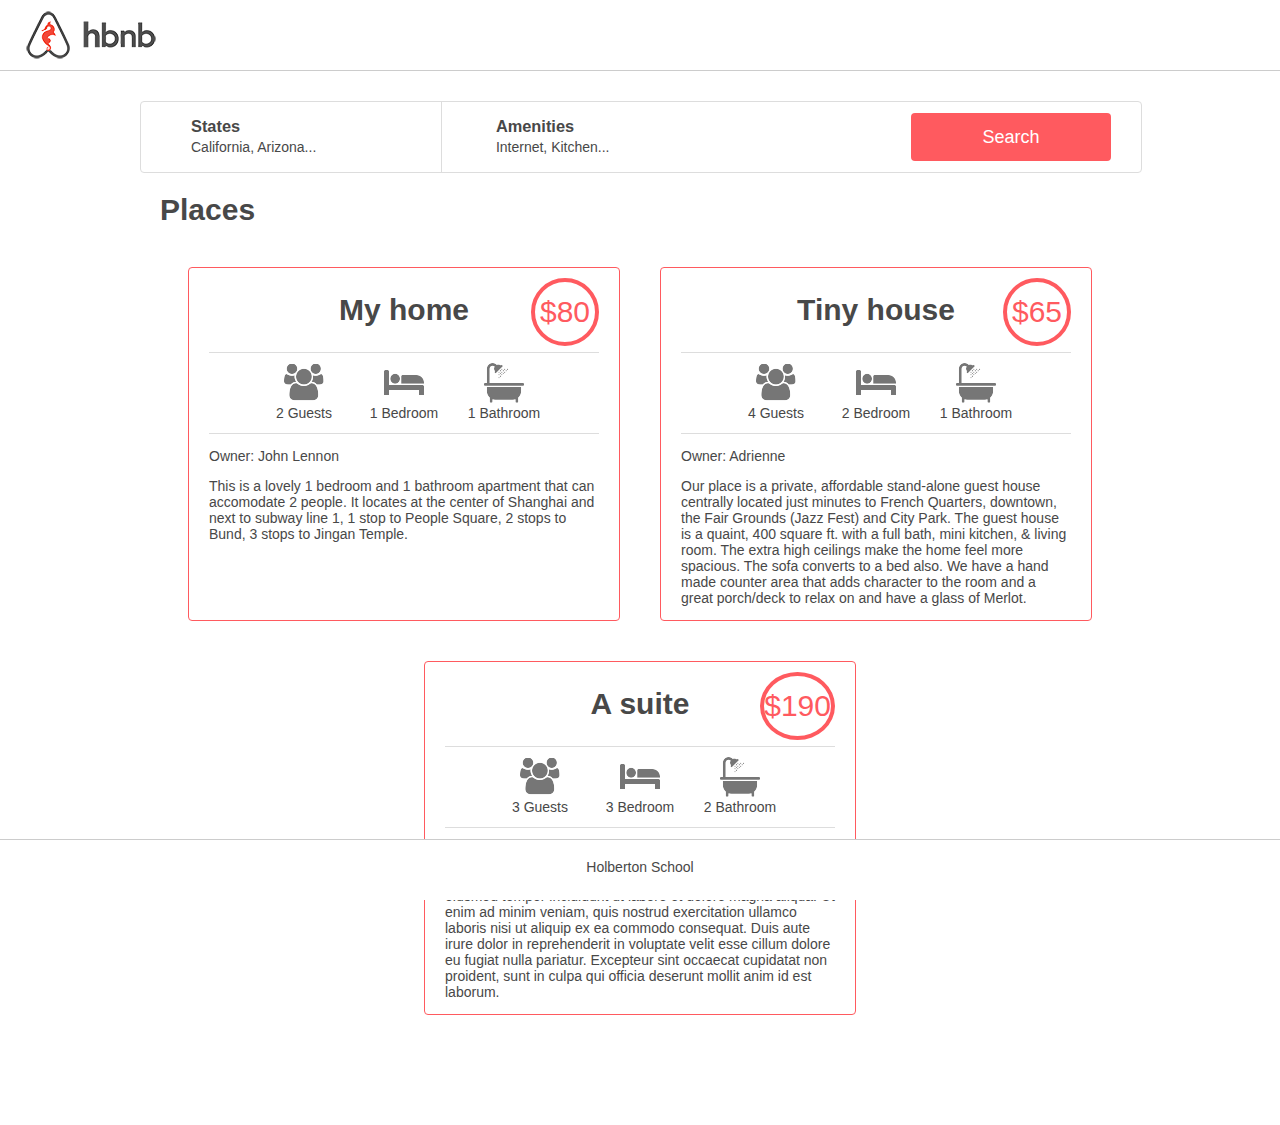
<file: index.html>
<!DOCTYPE html>
<html lang="en">

<head>
  <meta charset="utf-8">
  <title>AirBnB clone</title>
  <link rel="stylesheet" href="styles/4-common.css">
  <link rel="stylesheet" href="styles/6-filters.css">
  <link rel="stylesheet" href="styles/3-header.css">
  <link rel="stylesheet" href="styles/3-footer.css">
  <link rel="stylesheet" href="styles/8-places.css">
  <link rel="icon" type="image/png" href="images/icon.png">
</head>

<body>
  <header>
  </header>
  <div class="container">
    <section class="filters">
      <div class="locations">
        <h3>States</h3>
        <h4>California, Arizona...</h4>
        <div class="popover">
          <ul>
            <li>
              <h2>Arizona:</h2>
              <ul>
                <li>Page</li>
                <li>Page2</li>
              </ul>
            </li>
            <li>
              <h2>California:</h2>
              <ul>
                <li>San Francisco</li>
                <li>Los Altos</li>
              </ul>
            </li>
          </ul>
        </div>
      </div>
      <div class="amenities">
        <h3>Amenities</h3>
        <h4>Internet, Kitchen...</h4>
        <div class="popover">
          <ul>
            <li>Internet</li>
            <li>TV</li>
            <li>Kitchen</li>
            <li>Iron</li>
          </ul>
        </div>
      </div>
      <button>Search</button>
    </section>
    <section class="places">
      <h1>Places</h1>
      <div class="box">
        <article>
          <h2>My home</h2>
          <div class="price_by_night">$80</div>
          <div class="information">
            <div class="max_guest">
              <p>2 Guests</p>
            </div>
            <div class="number_rooms">
              <p>1 Bedroom</p>
            </div>
            <div class="number_bathrooms">
              <p>1 Bathroom</p>
            </div>
          </div>
          <div class="User">
            <p>Owner: John Lennon</p>
          </div>
          <div class="description">
            <p>This is a lovely 1 bedroom and 1 bathroom apartment that can accomodate 2 people.
              It locates at the center of Shanghai and next to subway line 1, 1 stop to People Square,
              2 stops to Bund, 3 stops to Jingan Temple.</p>
          </div>
        </article>
        <article>
          <h2>Tiny house</h2>
          <div class="price_by_night">$65</div>
          <div class="information">
            <div class="max_guest">
              <p>4 Guests</p>
            </div>
            <div class="number_rooms">
              <p>2 Bedroom</p>
            </div>
            <div class="number_bathrooms">
              <p>1 Bathroom</p>
            </div>
          </div>
          <div class="User">
            <p>Owner: Adrienne</p>
          </div>
          <div class="description">
            <p>Our place is a private, affordable stand-alone guest house centrally located
              just minutes to French Quarters, downtown, the Fair Grounds (Jazz Fest) and City Park.
              The guest house is a quaint, 400 square ft. with a full bath, mini
              kitchen, & living room. The extra high ceilings make the home feel more spacious.
              The sofa converts to a bed also. We have a hand made counter area that adds
              character to the room and a great porch/deck to relax on and have a glass of
              Merlot.</p>
	  </div>
        </article>
        <article>
          <h2>A suite</h2>
          <div class="price_by_night">$190</div>
          <div class="information">
            <div class="max_guest">
              <p>3 Guests</p>
            </div>
            <div class="number_rooms">
              <p>3 Bedroom</p>
            </div>
            <div class="number_bathrooms">
              <p>2 Bathroom</p>
            </div>
          </div>
          <div class="User">
            <p>Owner: Michael Jackson</p>
          </div>
          <div class="description">
            <p>Lorem ipsum dolor sit amet, consectetur adipisicing elit, sed do eiusmod tempor
              incididunt ut labore et dolore magna aliqua. Ut enim ad minim veniam,
              quis nostrud exercitation ullamco laboris nisi ut aliquip ex ea commodo consequat.
              Duis aute irure dolor in reprehenderit in voluptate velit esse cillum dolore eu fugiat nulla pariatur.
              Excepteur sint occaecat cupidatat non proident, sunt in culpa qui officia deserunt
              mollit anim id est laborum.</p>
          </div>
        </article>
      </div>
    </section>
  </div>
  <footer>
    <p>Holberton School</p>
  </footer>
</body>

</html>
</file>
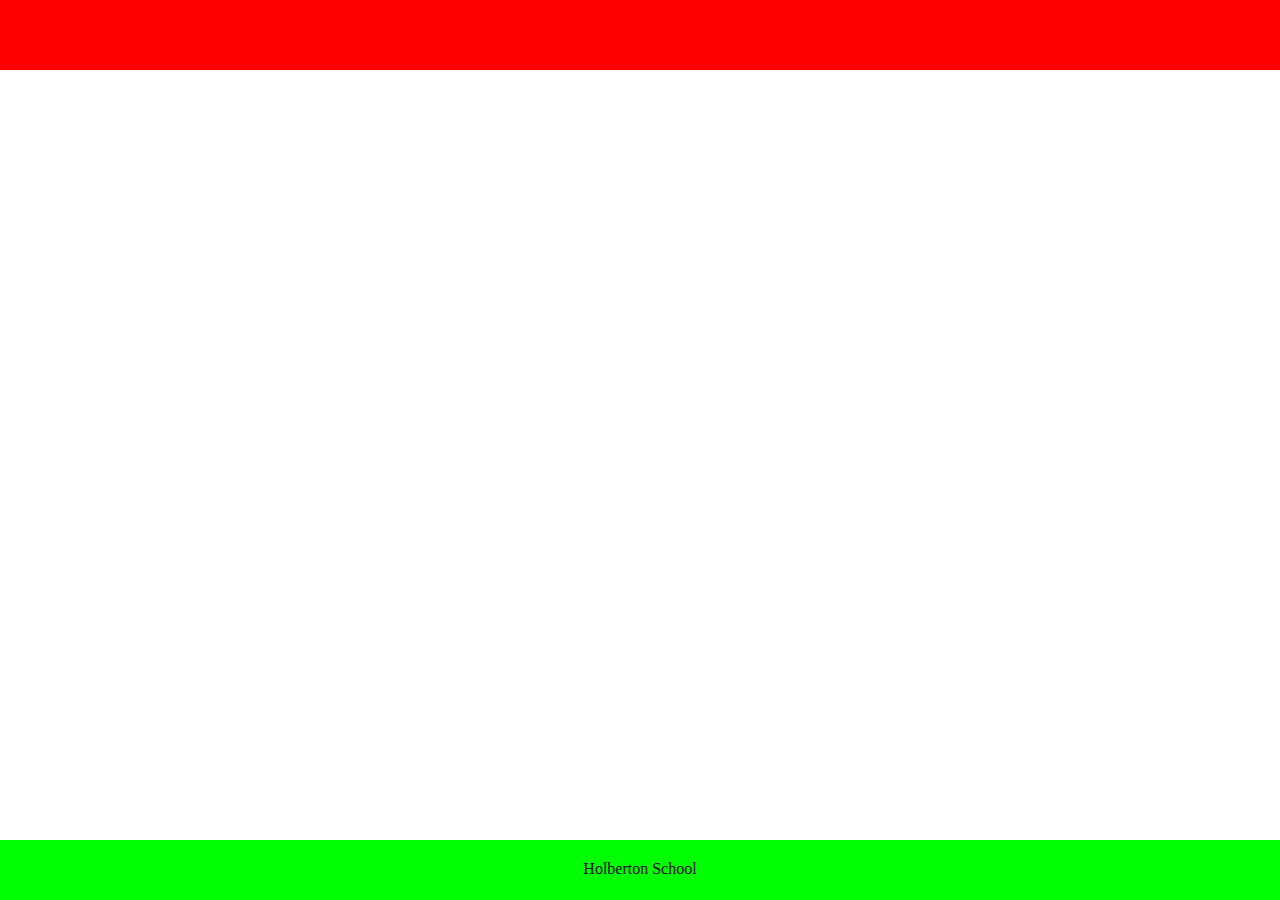
<file: 0-index.html>
<!DOCTYPE html>
<html lang="en">
  <head>
    <meta charset="utf-8">
    <title>AirBnB clone</title>
  </head>
  <body style="margin: 0px; padding: 0px;">
    <header style="background-color: #FF0000; height: 70px; width: 100%;">
    </header>
    <footer style="position: fixed; bottom: 0px; background-color: #00FF00; height: 60px; width: 100%;">
      <p style="text-align: center; padding-top: 4px;">Holberton School</p>
    </footer>
  </body>
</html>
</file>
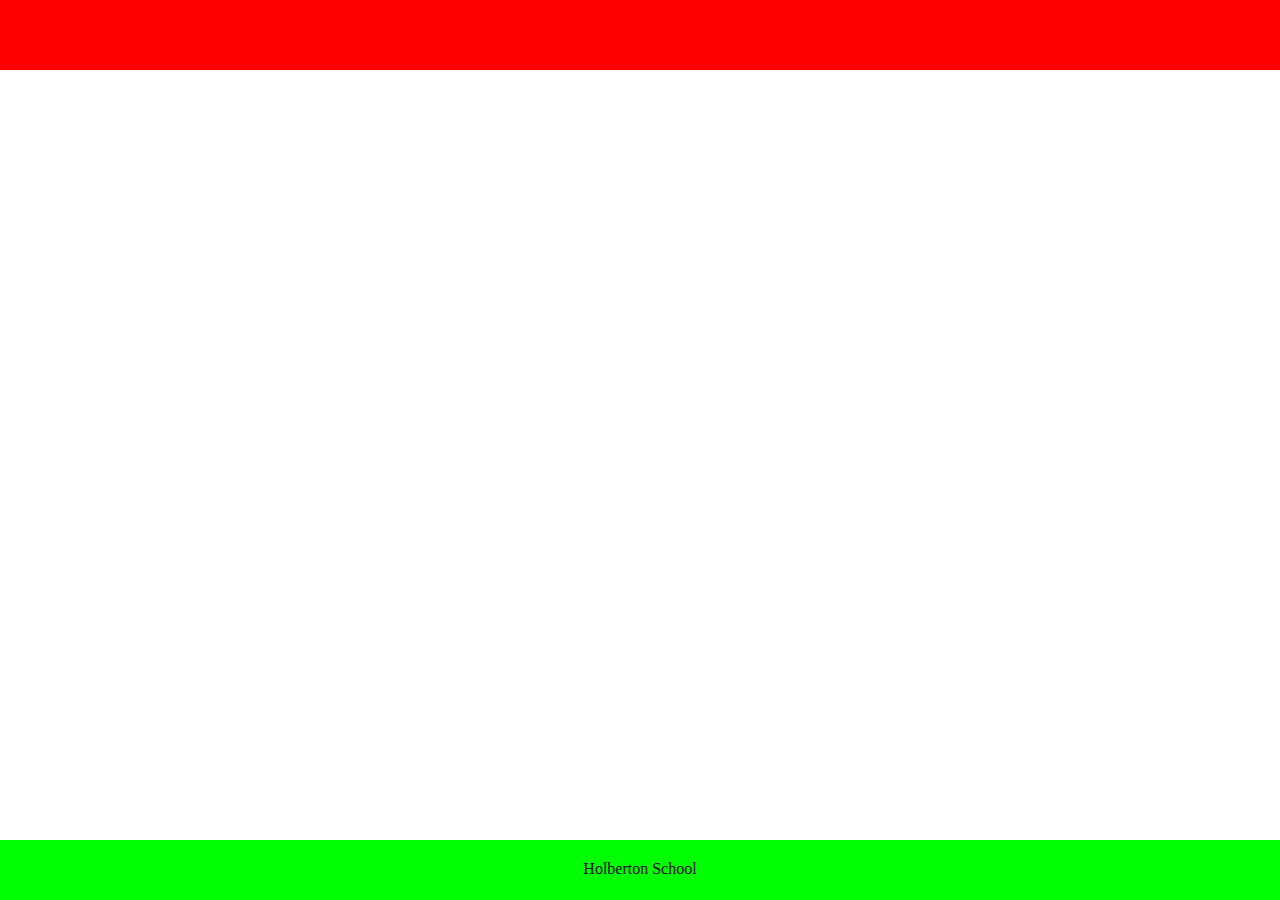
<file: 1-index.html>
<!DOCTYPE html>
<html lang="en">
  <head>
    <meta charset="utf-8">
    <title>AirBnB clone</title>
    <style>
      body {
        margin: 0px;
        padding: 0px;
      }
      header {
        background-color: #FF0000;
        height: 70px;
        width: 100%;
      }
      footer {
        position: fixed;
        bottom: 0px;
        background-color: #00FF00;
        height: 60px;
        width: 100%;
        text-align: center;
      }
      footer p {
        padding-top: 4px;
      }
    </style>
  </head>
  <body>
    <header>
    </header>
    <footer>
      <p>Holberton School</p>
    </footer>
  </body>
</html>
</file>
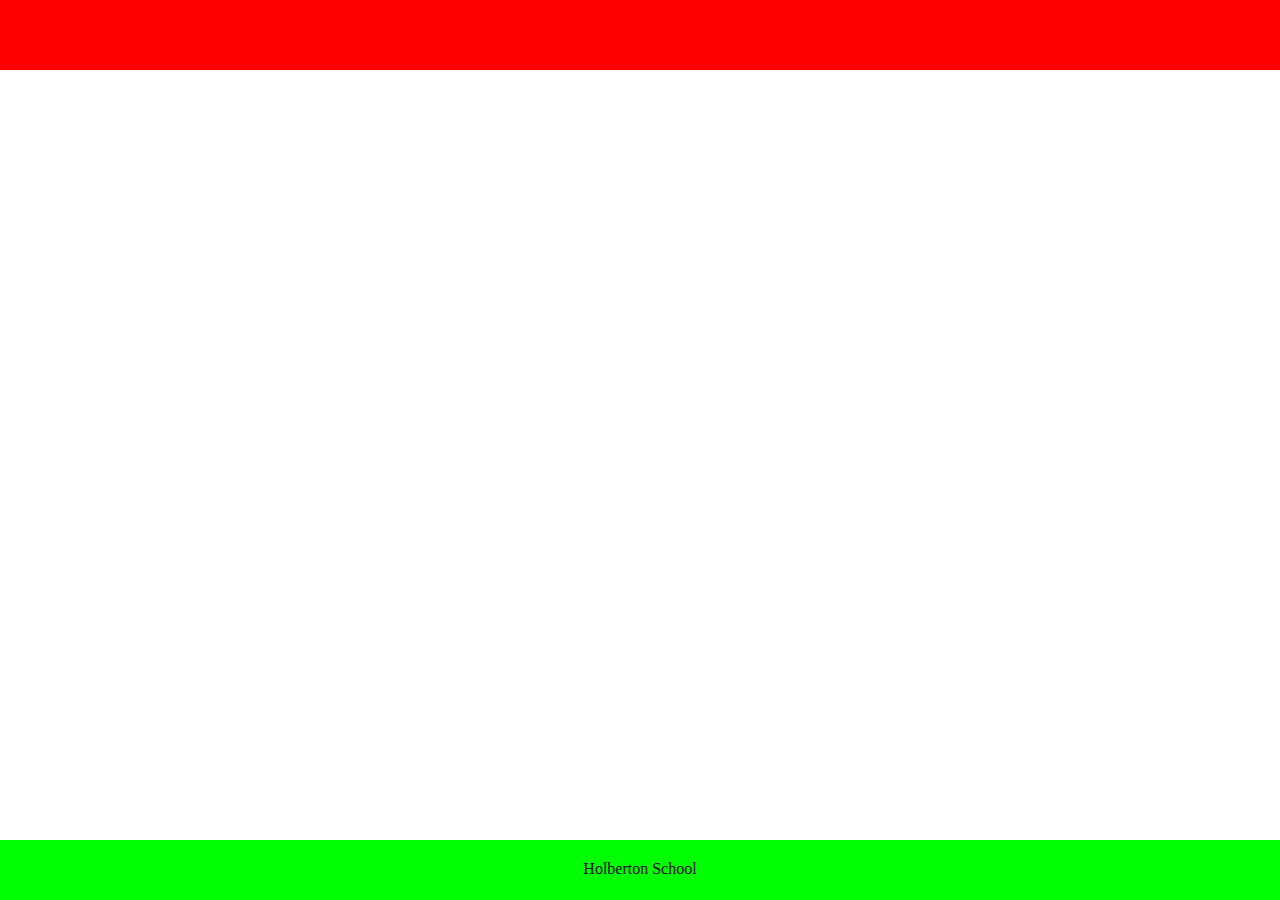
<file: 2-index.html>
<!DOCTYPE html>
<html lang="en">
  <head>
    <meta charset="utf-8">
    <title>AirBnB clone</title>
    <link rel="stylesheet" href="styles/2-common.css">
    <link rel="stylesheet" href="styles/2-header.css">
    <link rel="stylesheet" href="styles/2-footer.css">
  </head>
  <body>
    <header>
    </header>
    <footer>
      <p>Holberton School</p>
    </footer>
  </body>
</html>
</file>
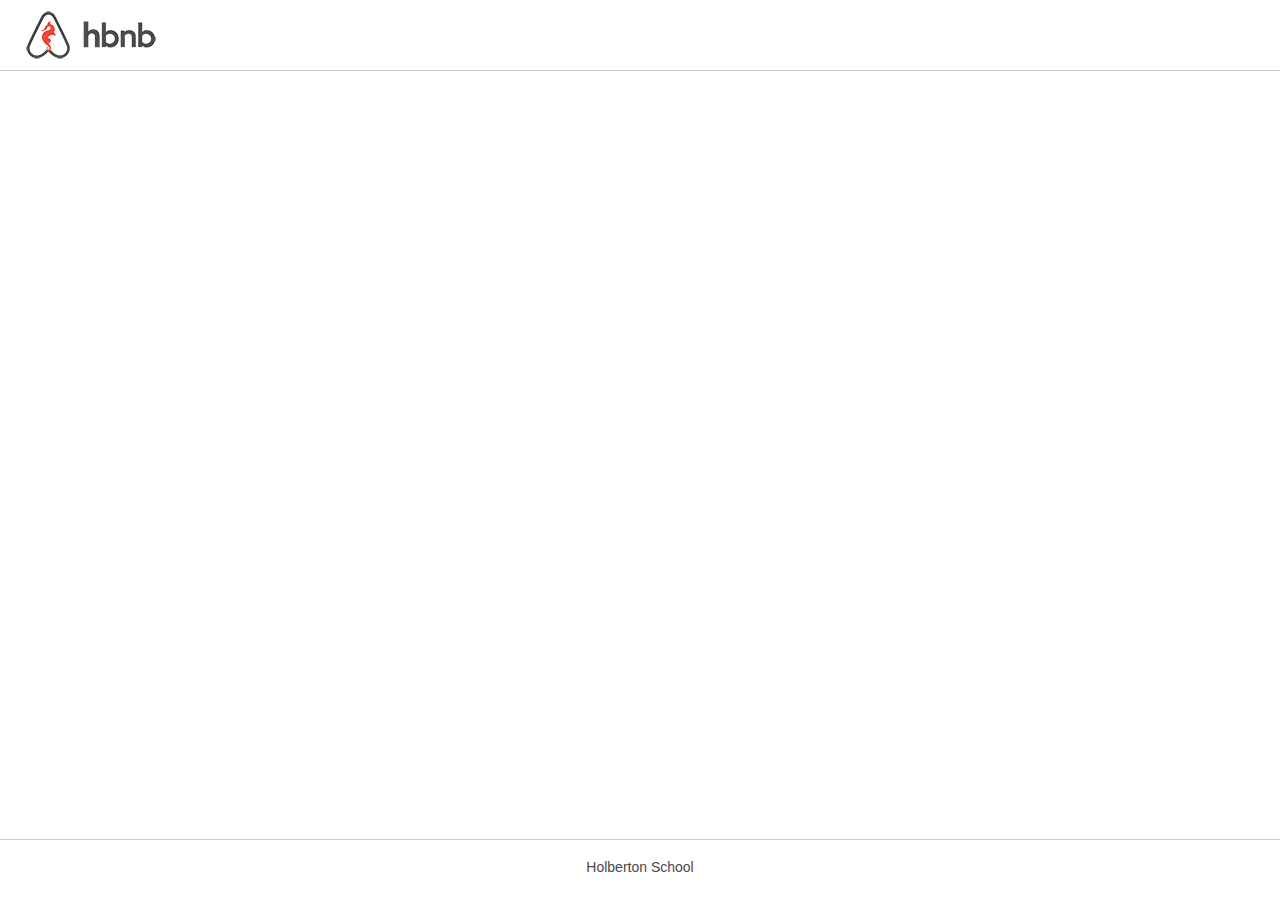
<file: 3-index.html>
<!DOCTYPE html>
<html lang="en">
  <head>
    <meta charset="utf-8">
    <title>AirBnB clone</title>
    <link rel="stylesheet" href="styles/3-common.css">
    <link rel="stylesheet" href="styles/3-header.css">
    <link rel="stylesheet" href="styles/3-footer.css">
    <link rel="icon" type="image/png" href="images/icon.png">
  </head>
  <body>
    <header>
    </header>
    <footer>
      <p>Holberton School</p>
    </footer>
  </body>
</html>
</file>
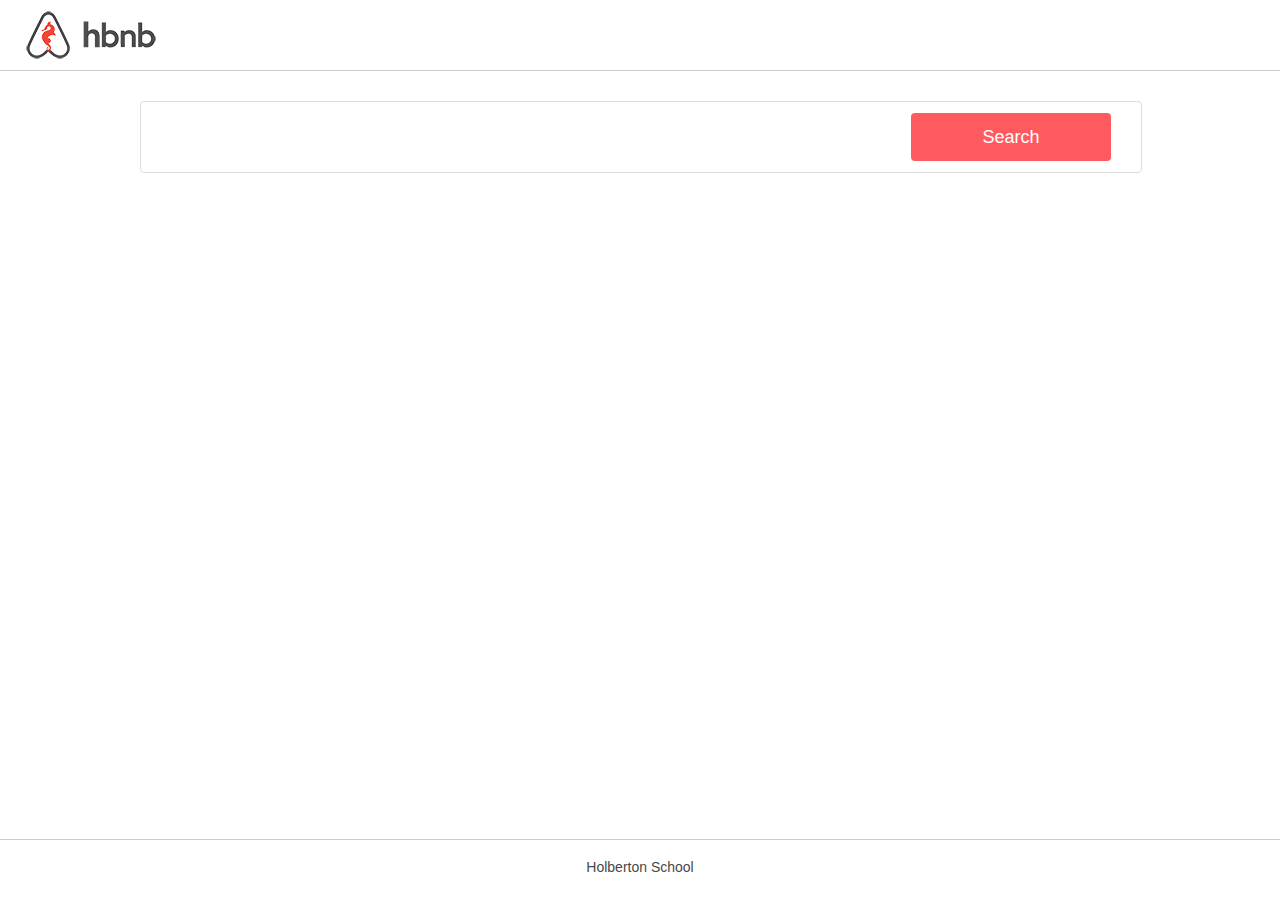
<file: 4-index.html>
<!DOCTYPE html>
<html lang="en">
  <head>
    <meta charset="utf-8">
    <title>AirBnB clone</title>
    <link rel="stylesheet" href="styles/4-common.css">
    <link rel="stylesheet" href="styles/4-filters.css">
    <link rel="stylesheet" href="styles/3-header.css">
    <link rel="stylesheet" href="styles/3-footer.css">
    <link rel="icon" type="image/png" href="images/icon.png">
  </head>
  <body>
    <header>
    </header>
    <div class="container">
      <section class="filters">
        <button>Search</button>
      </section>
    </div>
    <footer>
      <p>Holberton School</p>
    </footer>
  </body>
</html>
</file>
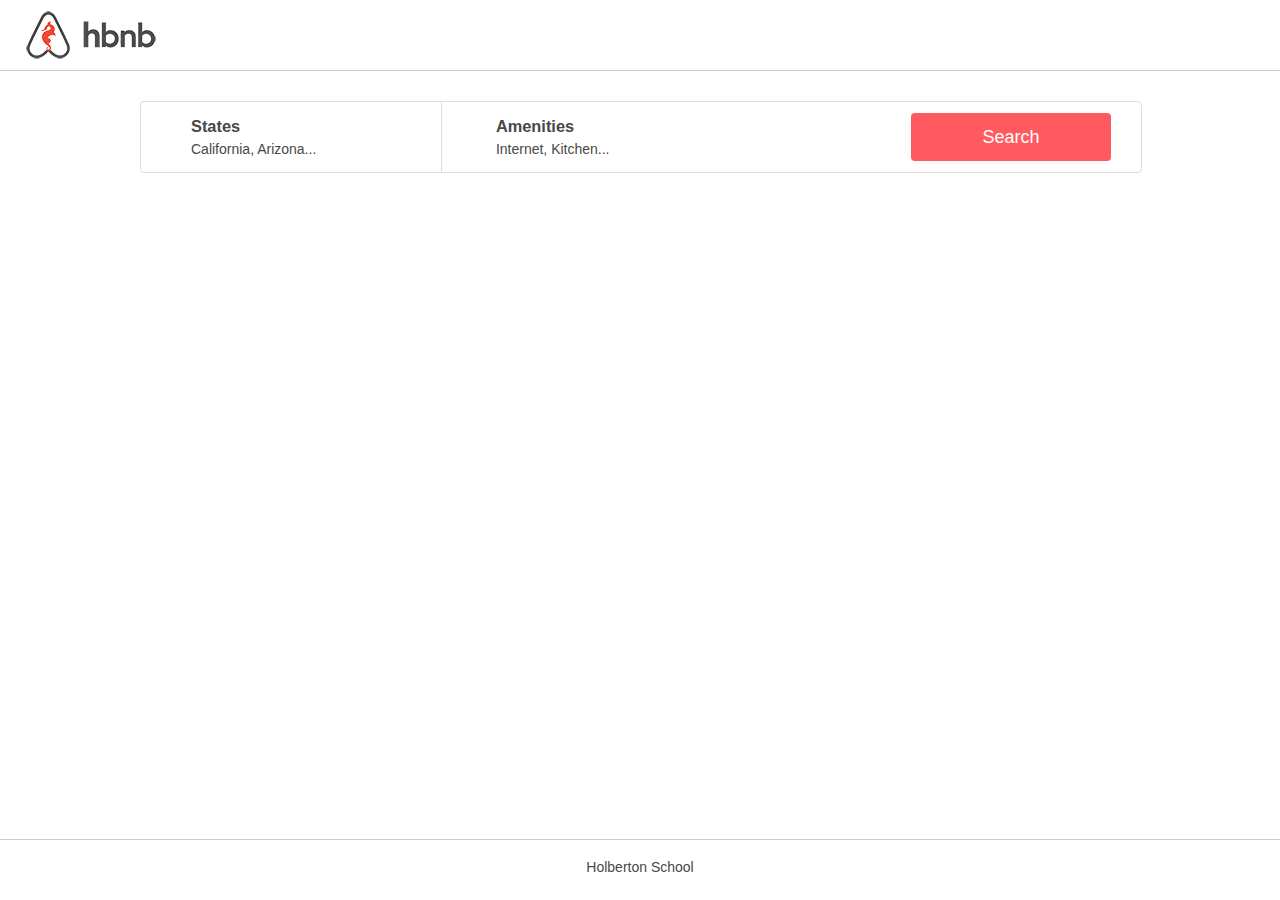
<file: 5-index.html>
<!DOCTYPE html>
<html lang="en">

<head>
  <meta charset="utf-8">
  <title>AirBnB clone</title>
  <link rel="stylesheet" href="styles/4-common.css">
  <link rel="stylesheet" href="styles/5-filters.css">
  <link rel="stylesheet" href="styles/3-header.css">
  <link rel="stylesheet" href="styles/3-footer.css">
  <link rel="icon" type="image/png" href="images/icon.png">
</head>

<body>
  <header>
  </header>
  <div class="container">
    <section class="filters">
      <div class="locations">
        <h3>States</h3>
        <h4>California, Arizona...</h4>
      </div>
      <div class="amenities">
        <h3>Amenities</h3>
        <h4>Internet, Kitchen...</h4>
      </div>
      <button>Search</button>
    </section>
  </div>
  <footer>
    <p>Holberton School</p>
  </footer>
</body>

</html>
</file>
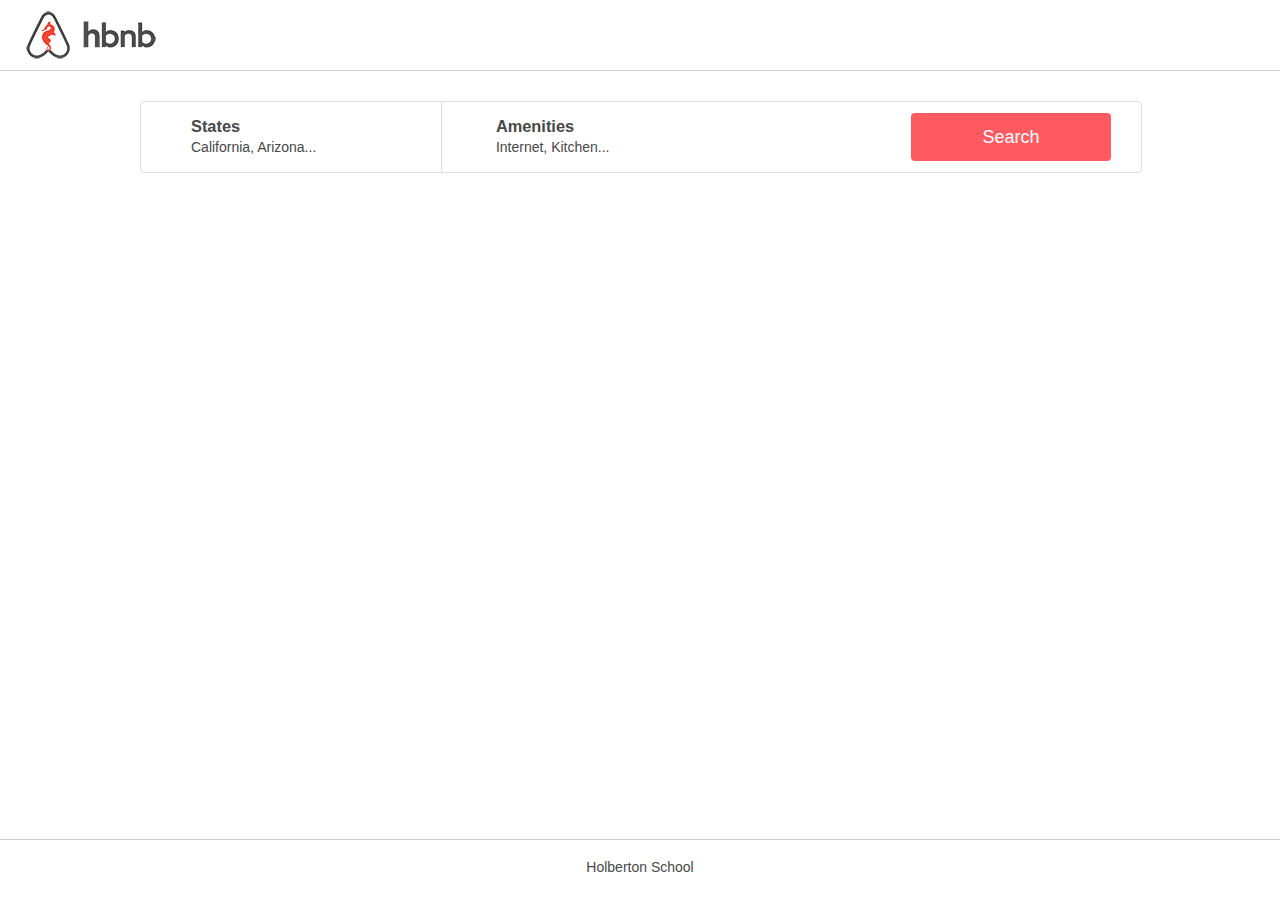
<file: 6-index.html>
<!DOCTYPE html>
<html lang="en">

<head>
  <meta charset="utf-8">
  <title>AirBnB clone</title>
  <link rel="stylesheet" href="styles/4-common.css">
  <link rel="stylesheet" href="styles/6-filters.css">
  <link rel="stylesheet" href="styles/3-header.css">
  <link rel="stylesheet" href="styles/3-footer.css">
  <link rel="icon" type="image/png" href="images/icon.png">
</head>

<body>
  <header>
  </header>
  <div class="container">
    <section class="filters">
      <div class="locations">
        <h3>States</h3>
        <h4>California, Arizona...</h4>
        <div class="popover">
          <ul>
            <li>
              <h2>Arizona:</h2>
              <ul>
                <li>Page</li>
                <li>Page2</li>
              </ul>
            </li>
            <li>
              <h2>California:</h2>
              <ul>
                <li>San Francisco</li>
                <li>Los Altos</li>
              </ul>
            </li>
          </ul>
        </div>
      </div>
      <div class="amenities">
        <h3>Amenities</h3>
        <h4>Internet, Kitchen...</h4>
        <div class="popover">
          <ul>
            <li>Internet</li>
            <li>TV</li>
            <li>Kitchen</li>
            <li>Iron</li>
          </ul>
        </div>
      </div>
      <button>Search</button>
    </section>
  </div>
  <footer>
    <p>Holberton School</p>
  </footer>
</body>

</html>
</file>
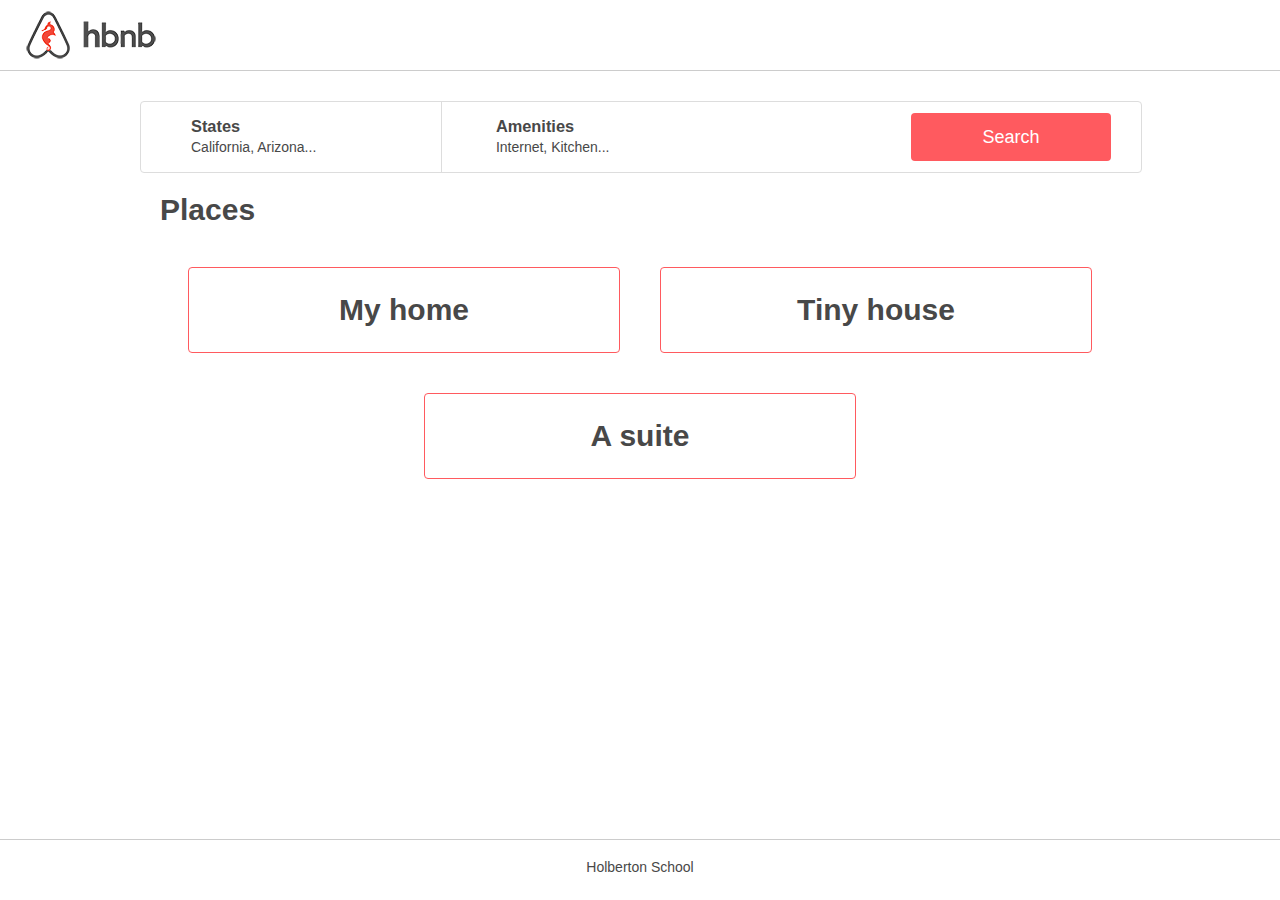
<file: 7-index.html>
<!DOCTYPE html>
<html lang="en">

<head>
  <meta charset="utf-8">
  <title>AirBnB clone</title>
  <link rel="stylesheet" href="styles/4-common.css">
  <link rel="stylesheet" href="styles/6-filters.css">
  <link rel="stylesheet" href="styles/3-header.css">
  <link rel="stylesheet" href="styles/3-footer.css">
  <link rel="stylesheet" href="styles/7-places.css">
  <link rel="icon" type="image/png" href="images/icon.png">
</head>

<body>
  <header>
  </header>
  <div class="container">
    <section class="filters">
      <div class="locations">
        <h3>States</h3>
        <h4>California, Arizona...</h4>
        <div class="popover">
          <ul>
            <li>
              <h2>Arizona:</h2>
              <ul>
                <li>Page</li>
                <li>Page2</li>
              </ul>
            </li>
            <li>
              <h2>California:</h2>
              <ul>
                <li>San Francisco</li>
                <li>Los Altos</li>
              </ul>
            </li>
          </ul>
        </div>
      </div>
      <div class="amenities">
        <h3>Amenities</h3>
        <h4>Internet, Kitchen...</h4>
        <div class="popover">
          <ul>
            <li>Internet</li>
            <li>TV</li>
            <li>Kitchen</li>
            <li>Iron</li>
          </ul>
        </div>
      </div>
      <button>Search</button>
    </section>
    <section class="places">
      <h1>Places</h1>
      <div class="box">
        <article>
          <h2>My home</h2>
        </article>
        <article>
          <h2>Tiny house</h2>
        </article>
        <article>
          <h2>A suite</h2>
        </article>
      </div>
    </section>
  </div>
  <footer>
    <p>Holberton School</p>
  </footer>
</body>

</html>
</file>
<file: styles/4-common.css>
body {
  margin: 0px;
  padding: 0px;
  color: #484848;
  font-size: 14px;
  font-family: Circular,"Helvetica Neue",Helvetica,Arial,sans-serif;
}

.container {
  max-width: 1000px;
  margin: 30px auto;
}
</file>
<file: styles/6-filters.css>
.filters {
  background-color: #FFFFFF;
  height: 70px;
  width: 100%;
  border-radius: 4px;
  border: 1px solid #DDDDDD;
  position: relative;
}
.filters div {
  display: inline-grid;
}

button {
  font-size: 18px;
  background-color: #FF5A5F;
  color: #FFFFFF;
  height: 48px;
  width: 20%;
  border: none;
  border-radius: 4px;
  position: absolute;
  top: 50%;
  right: 30px;
  transform: translate(0%, -50%);
}

button:hover {
  opacity: 90%;
}

.locations {
  position: relative;
  padding-left: 50px;
  display: inline-block;
  height: 100%;
  width: 25%;
  border-right: 1px solid #DDDDDD
}

.amenities {
  padding-left: 50px;
  display: inline-block;
  height: 100%;
  width: 25%;
  position: relative;
}
.locations h2 {
  margin: 15px 0px 5px 0px;
}
.locations h3, .amenities h3 {
  font-weight: 600;
  margin: 15px 0px 0px 0px;
}

.locations h4, .amenities h4 {
  font-weight: 400;
  font-size: 14px;
  margin: -15px 0px 0px 0px;
}

.locations .popover {
  visibility: hidden;
  border: 1px solid #DDDDDD;
  border-radius: 4px;
  position: absolute;
  background-color: #FAFAFA;
  width: 100%;
  top: 100%;
  padding-bottom: 50px;
  z-index: 1;
}
.locations .popover ul li {
  padding-right: 20px;
}
.amenities .popover {
  visibility: hidden;
  border: 1px solid #DDDDDD;
  border-radius: 4px;
  position: absolute;
  background-color: #FAFAFA;
  width: 100%;
  top: 100%;
  left: -5px;
  padding-top: 25px;
  padding-bottom: 25px;
  z-index: 1;
}
.popover, .popover ul {
  list-style-type: none;
}
.popover ul li {
  padding-bottom: 10px;
}
.popover ul li ul {
  padding-left: 20px;
}
.locations:hover .popover,
.amenities:hover .popover {
  visibility: visible;
}
</file>
<file: styles/3-header.css>
header {
  background-color: #FFFFFF;
  height: 70px;
  width: 100%;
  background-image: url("../images/logo.png");
  background-repeat: no-repeat;
  background-position: 20px 50%;
  border-bottom: 1px solid #CCCCCC;
}
</file>
<file: styles/3-footer.css>
footer {
  position: fixed;
  bottom: 0px;
  background-color: #FFFFFF;
  height: 60px;
  width: 100%;
  border-top: 1px solid #CCCCCC;
  text-align: center;
}

footer p {
  padding-top: 5px;
}
</file>
<file: styles/8-places.css>
.places h1 {
  font-size: 30px;
  padding-left: 20px;
}

.places h2 {
  font-size: 30px;
  text-align: center;
}

.places article {
  width: 390px;
  padding: 20px;
  margin: 20px;
  border: 1px solid #FF5A5F;
  border-radius: 4px;
  padding: 0px 20px;
  position: relative;
}

.places .box {
  display: inline-flex;
  flex-wrap: wrap;
  justify-content: center;
  align-items: stretch;
  padding-bottom: 60px;
}

.price_by_night {
  color: #FF5A5F;
  border: 4px solid #FF5A5F;
  border-radius: 50%;
  min-width: 60px;
  height: 60px;
  font-size: 30px;
  display: flex;
  align-items: center;
  justify-content: center;
  margin: 0;
  position: absolute;
  right: 20px;
  top: 10px;
}

.information {
  height: 80px;
  border-top: 1px solid #DDDDDD;
  border-bottom: 1px solid #DDDDDD;
  display: flex;
  justify-content: center;
  align-items: center;
}
.information p {
  text-align: center;
  padding-top: 40px;
}

.max_guest {
  width: 100px;
  background-image: url("../images/icon_group.png");
  background-repeat: no-repeat;
  background-position: 50% 20%;
}

.number_rooms {
  width: 100px;
  background-image: url("../images/icon_bed.png");
  background-repeat: no-repeat;
  background-position: 50% 20%;
}
.number_bathrooms {
  width: 100px;
  background-image: url("../images/icon_bath.png");
  background-repeat: no-repeat;
  background-position: 50% 20%;
}
</file>
<file: styles/2-common.css>
body {
  margin: 0px;
  padding: 0px;
}
</file>
<file: styles/2-header.css>
header {
  background-color: #FF0000;
  height: 70px;
  width: 100%;
}
</file>
<file: styles/2-footer.css>
footer {
  position: fixed;
  bottom: 0px;
  background-color: #00FF00;
  height: 60px;
  width: 100%;
  text-align: center;
}

footer p {
  padding-top: 4px;
}
</file>
<file: styles/3-common.css>
body {
  margin: 0px;
  padding: 0px;
  color: #484848;
  font-size: 14px;
  font-family: Circular,"Helvetica Neue",Helvetica,Arial,sans-serif;
}
</file>
<file: styles/4-filters.css>
.filters {
  background-color: #FFFFFF;
  height: 70px;
  width: 100%;
  border-radius: 4px;
  border: 1px solid #DDDDDD;
  position: relative;
}

button {
  font-size: 18px;
  background-color: #FF5A5F;
  color: #FFFFFF;
  height: 48px;
  width: 20%;
  border: none;
  border-radius: 4px;
  position: absolute;
  top: 50%;
  right: 30px;
  transform: translate(0%, -50%);
}

button:hover {
  opacity: 90%;
}
</file>
<file: styles/5-filters.css>
.filters {
  background-color: #FFFFFF;
  height: 70px;
  width: 100%;
  border-radius: 4px;
  border: 1px solid #DDDDDD;
  position: relative;
}

button {
  font-size: 18px;
  background-color: #FF5A5F;
  color: #FFFFFF;
  height: 48px;
  width: 20%;
  border: none;
  border-radius: 4px;
  position: absolute;
  top: 50%;
  right: 30px;
  transform: translate(0%, -50%);
}

button:hover {
  opacity: 90%;
}

.locations {
  padding-left: 50px;
  display: inline-block;
  height: 100%;
  width: 25%;
  border-right: 1px solid #DDDDDD
}

.amenities {
  padding-left: 50px;
  display: inline-block;
  height: 100%;
  width: 25%;
}

.locations h3, .amenities h3 {
  font-weight: 600;
  margin: 15px 0px 0px 0px;
}

.locations h4, .amenities h4 {
  font-weight: 400;
  font-size: 14px;
  margin: 5px 0px 0px 0px;
}
</file>
<file: styles/7-places.css>
.places h1 {
  font-size: 30px;
  padding-left: 20px;
}

.places h2 {
  font-size: 30px;
  text-align: center;
}

.places article {
  width: 390px;
  padding: 20px;
  margin: 20px;
  border: 1px solid #FF5A5F;
  border-radius: 4px;
  padding: 0px 20px;
}

.places .box {
  display: inline-flex;
  flex-wrap: wrap;
  justify-content: center;
  align-items: center;
  padding-bottom: 60px;
}
</file>
